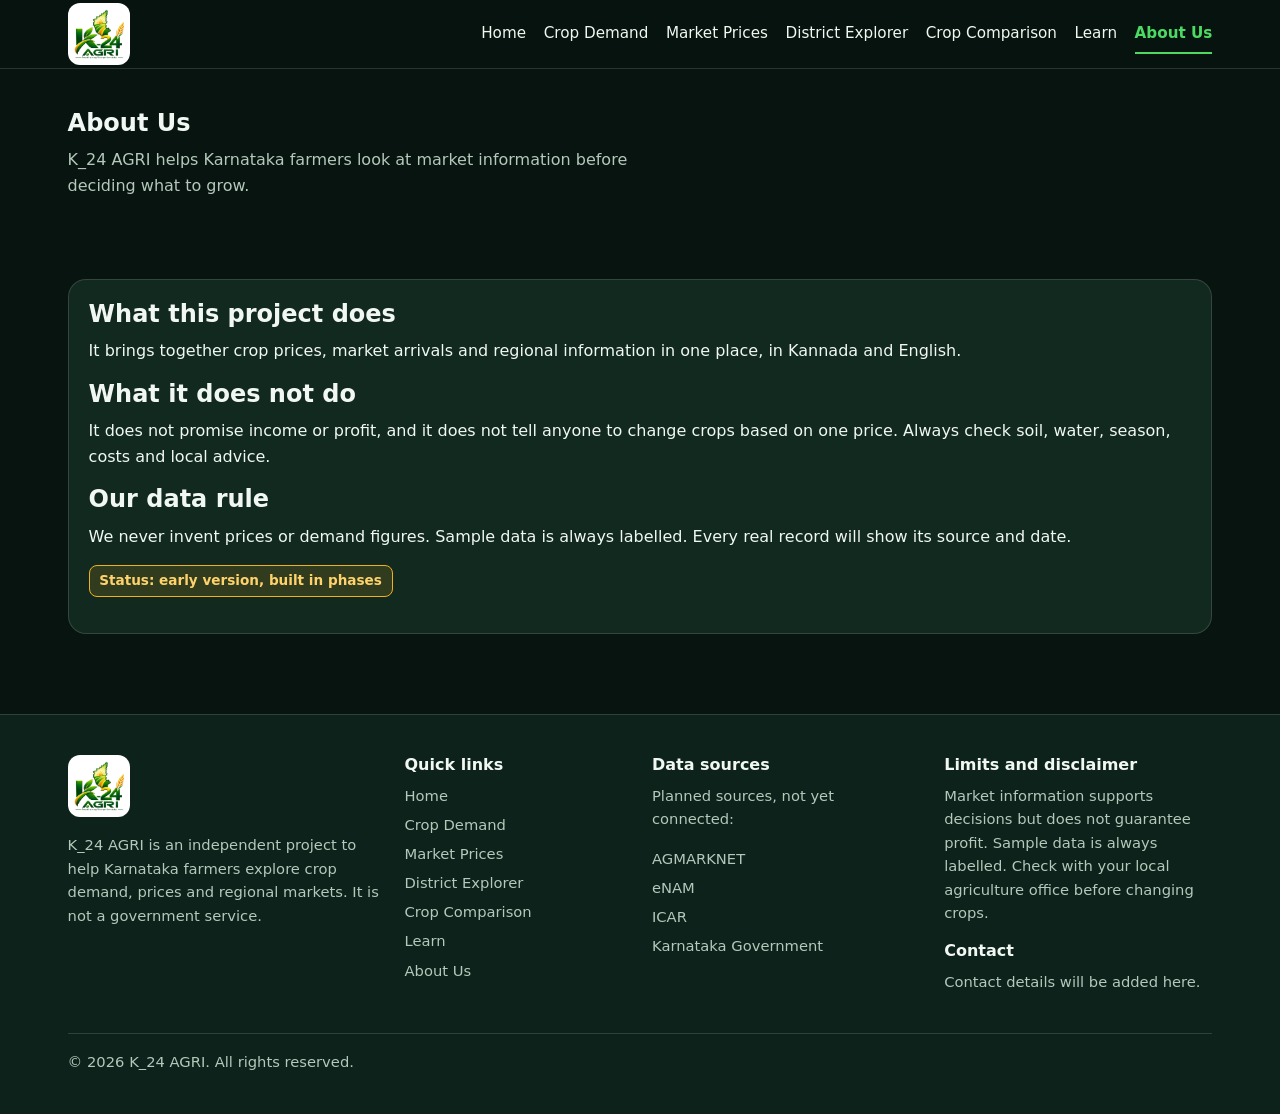
<file: pages/about.html>
<!DOCTYPE html>
<html lang="en" data-theme="dark">
<head>
  <meta charset="UTF-8">
  <meta name="viewport" content="width=device-width, initial-scale=1">
  <title>About Us – K_24 AGRI</title>
  <meta name="description" content="About the K_24 AGRI project and its data rules.">
  <link rel="icon" type="image/png" href="../assets/images/k24-agri-logo.png">
  <link rel="stylesheet" href="../css/style.css">
</head>
<body data-base="../">
<a class="skip-link" href="#main" data-i18n="aria.skip">Skip to content</a>
<header class="site-header">
  <div class="container header-inner">
    <a class="logo-link" href="../index.html" aria-label="K_24 AGRI home" data-i18n-aria="aria.home">
      <span class="logo-badge"><img class="site-logo" src="../assets/images/k24-agri-logo.png" alt="K_24 AGRI – Smart Farming. Stronger Karnataka." width="48" height="48"></span>
    </a>
    <button class="nav-toggle" id="navToggle" type="button" aria-expanded="false" aria-controls="mainNav" aria-label="Open menu" data-i18n-aria="aria.menu">&#9776;</button>
    <nav class="main-nav" id="mainNav" aria-label="Main">
      <ul><li><a href="../index.html" data-i18n="nav.home">Home</a></li><li><a href="../pages/crop-demand.html" data-i18n="nav.crop-demand">Crop Demand</a></li><li><a href="../pages/market-prices.html" data-i18n="nav.market-prices">Market Prices</a></li><li><a href="../pages/district-explorer.html" data-i18n="nav.district-explorer">District Explorer</a></li><li><a href="../pages/crop-comparison.html" data-i18n="nav.crop-comparison">Crop Comparison</a></li><li><a href="../pages/learn.html" data-i18n="nav.learn">Learn</a></li><li><a href="../pages/about.html" data-i18n="nav.about" aria-current="page">About Us</a></li></ul>
    </nav>
  </div>
</header>
<main id="main">
<section class="page-hero"><div class="container">
  <h1 data-i18n="nav.about">About Us</h1>
  <p class="section-intro" data-i18n="about.lead">K_24 AGRI helps Karnataka farmers look at market information before deciding what to grow.</p>
</div></section>
<section class="section"><div class="container"><div class="panel">
  <h2 data-i18n="about.h1">What this project does</h2>
  <p data-i18n="about.p1">It brings together crop prices, market arrivals and regional information in one place, in Kannada and English.</p>
  <h2 data-i18n="about.h2">What it does not do</h2>
  <p data-i18n="about.p2">It does not promise income or profit, and it does not tell anyone to change crops based on one price. Always check soil, water, season, costs and local advice.</p>
  <h2 data-i18n="about.h3">Our data rule</h2>
  <p data-i18n="about.p3">We never invent prices or demand figures. Sample data is always labelled. Every real record will show its source and date.</p>
  <p><span class="demo-badge" data-i18n="about.status">Status: early version, built in phases</span></p>
</div></div></section>
</main>
<footer class="site-footer">
  <div class="container">
    <div class="footer-grid">
      <div>
        <span class="logo-badge"><img class="site-logo" src="../assets/images/k24-agri-logo.png" alt="K_24 AGRI logo" width="48" height="48"></span>
        <p style="margin-top:.8rem" data-i18n="footer.about">K_24 AGRI is an independent project to help Karnataka farmers explore crop demand, prices and regional markets. It is not a government service.</p>
      </div>
      <div><h3 data-i18n="footer.links">Quick links</h3><ul><li><a href="../index.html" data-i18n="nav.home">Home</a></li><li><a href="../pages/crop-demand.html" data-i18n="nav.crop-demand">Crop Demand</a></li><li><a href="../pages/market-prices.html" data-i18n="nav.market-prices">Market Prices</a></li><li><a href="../pages/district-explorer.html" data-i18n="nav.district-explorer">District Explorer</a></li><li><a href="../pages/crop-comparison.html" data-i18n="nav.crop-comparison">Crop Comparison</a></li><li><a href="../pages/learn.html" data-i18n="nav.learn">Learn</a></li><li><a href="../pages/about.html" data-i18n="nav.about">About Us</a></li></ul></div>
      <div><h3 data-i18n="footer.sources">Data sources</h3>
        <p data-i18n="footer.sourcesText">Planned sources, not yet connected:</p>
        <ul>
          <li><a href="https://agmarknet.gov.in/" target="_blank" rel="noopener">AGMARKNET</a></li>
          <li><a href="https://enam.gov.in/" target="_blank" rel="noopener">eNAM</a></li>
          <li><a href="https://icar.org.in/" target="_blank" rel="noopener">ICAR</a></li>
          <li><a href="https://www.karnataka.gov.in/" target="_blank" rel="noopener">Karnataka Government</a></li>
        </ul>
      </div>
      <div><h3 data-i18n="footer.limits">Limits and disclaimer</h3>
        <p data-i18n="footer.limitsText">Market information supports decisions but does not guarantee profit. Sample data is always labelled. Check with your local agriculture office before changing crops.</p>
        <h3 data-i18n="footer.contact">Contact</h3>
        <p data-i18n="footer.contactText">Contact details will be added here.</p>
      </div>
    </div>
    <p class="copyright">&copy; 2026 K_24 AGRI. <span data-i18n="footer.rights">All rights reserved.</span></p>
  </div>
</footer>
<script src="../js/translations.js"></script>
<script src="../js/app.js"></script>
</body>
</html>
</file>
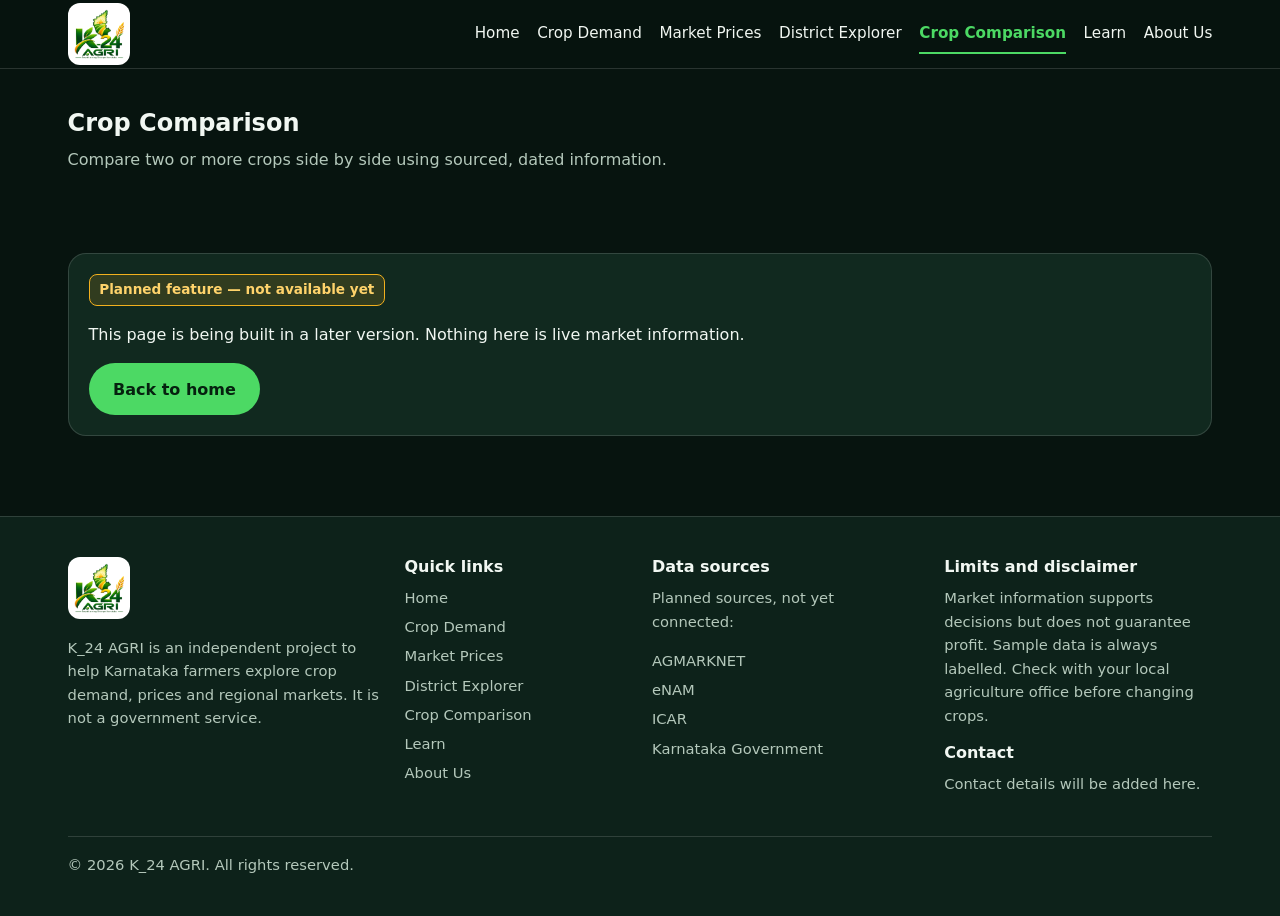
<file: pages/crop-comparison.html>
<!DOCTYPE html>
<html lang="en" data-theme="dark">
<head>
  <meta charset="UTF-8">
  <meta name="viewport" content="width=device-width, initial-scale=1">
  <title>Crop Comparison – K_24 AGRI</title>
  <meta name="description" content="Compare two or more crops side by side using sourced, dated information.">
  <link rel="icon" type="image/png" href="../assets/images/k24-agri-logo.png">
  <link rel="stylesheet" href="../css/style.css">
</head>
<body data-base="../">
<a class="skip-link" href="#main" data-i18n="aria.skip">Skip to content</a>
<header class="site-header">
  <div class="container header-inner">
    <a class="logo-link" href="../index.html" aria-label="K_24 AGRI home" data-i18n-aria="aria.home">
      <span class="logo-badge"><img class="site-logo" src="../assets/images/k24-agri-logo.png" alt="K_24 AGRI – Smart Farming. Stronger Karnataka." width="48" height="48"></span>
    </a>
    <button class="nav-toggle" id="navToggle" type="button" aria-expanded="false" aria-controls="mainNav" aria-label="Open menu" data-i18n-aria="aria.menu">&#9776;</button>
    <nav class="main-nav" id="mainNav" aria-label="Main">
      <ul><li><a href="../index.html" data-i18n="nav.home">Home</a></li><li><a href="../pages/crop-demand.html" data-i18n="nav.crop-demand">Crop Demand</a></li><li><a href="../pages/market-prices.html" data-i18n="nav.market-prices">Market Prices</a></li><li><a href="../pages/district-explorer.html" data-i18n="nav.district-explorer">District Explorer</a></li><li><a href="../pages/crop-comparison.html" data-i18n="nav.crop-comparison" aria-current="page">Crop Comparison</a></li><li><a href="../pages/learn.html" data-i18n="nav.learn">Learn</a></li><li><a href="../pages/about.html" data-i18n="nav.about">About Us</a></li></ul>
    </nav>
  </div>
</header>
<main id="main">
<section class="page-hero"><div class="container">
  <h1 data-i18n="nav.crop-comparison">Crop Comparison</h1>
  <p class="section-intro" data-i18n="stub.crop-comparison">Compare two or more crops side by side using sourced, dated information.</p>
</div></section>
<section class="section"><div class="container"><div class="panel coming-soon">
  <p><span class="demo-badge" data-i18n="stub.badge">Planned feature — not available yet</span></p>
  <p data-i18n="stub.text">This page is being built in a later version. Nothing here is live market information.</p>
  <a class="btn btn-primary" href="../index.html" data-i18n="stub.back">Back to home</a>
</div></div></section>
</main>
<footer class="site-footer">
  <div class="container">
    <div class="footer-grid">
      <div>
        <span class="logo-badge"><img class="site-logo" src="../assets/images/k24-agri-logo.png" alt="K_24 AGRI logo" width="48" height="48"></span>
        <p style="margin-top:.8rem" data-i18n="footer.about">K_24 AGRI is an independent project to help Karnataka farmers explore crop demand, prices and regional markets. It is not a government service.</p>
      </div>
      <div><h3 data-i18n="footer.links">Quick links</h3><ul><li><a href="../index.html" data-i18n="nav.home">Home</a></li><li><a href="../pages/crop-demand.html" data-i18n="nav.crop-demand">Crop Demand</a></li><li><a href="../pages/market-prices.html" data-i18n="nav.market-prices">Market Prices</a></li><li><a href="../pages/district-explorer.html" data-i18n="nav.district-explorer">District Explorer</a></li><li><a href="../pages/crop-comparison.html" data-i18n="nav.crop-comparison">Crop Comparison</a></li><li><a href="../pages/learn.html" data-i18n="nav.learn">Learn</a></li><li><a href="../pages/about.html" data-i18n="nav.about">About Us</a></li></ul></div>
      <div><h3 data-i18n="footer.sources">Data sources</h3>
        <p data-i18n="footer.sourcesText">Planned sources, not yet connected:</p>
        <ul>
          <li><a href="https://agmarknet.gov.in/" target="_blank" rel="noopener">AGMARKNET</a></li>
          <li><a href="https://enam.gov.in/" target="_blank" rel="noopener">eNAM</a></li>
          <li><a href="https://icar.org.in/" target="_blank" rel="noopener">ICAR</a></li>
          <li><a href="https://www.karnataka.gov.in/" target="_blank" rel="noopener">Karnataka Government</a></li>
        </ul>
      </div>
      <div><h3 data-i18n="footer.limits">Limits and disclaimer</h3>
        <p data-i18n="footer.limitsText">Market information supports decisions but does not guarantee profit. Sample data is always labelled. Check with your local agriculture office before changing crops.</p>
        <h3 data-i18n="footer.contact">Contact</h3>
        <p data-i18n="footer.contactText">Contact details will be added here.</p>
      </div>
    </div>
    <p class="copyright">&copy; 2026 K_24 AGRI. <span data-i18n="footer.rights">All rights reserved.</span></p>
  </div>
</footer>
<script src="../js/translations.js"></script>
<script src="../js/app.js"></script>
</body>
</html>
</file>
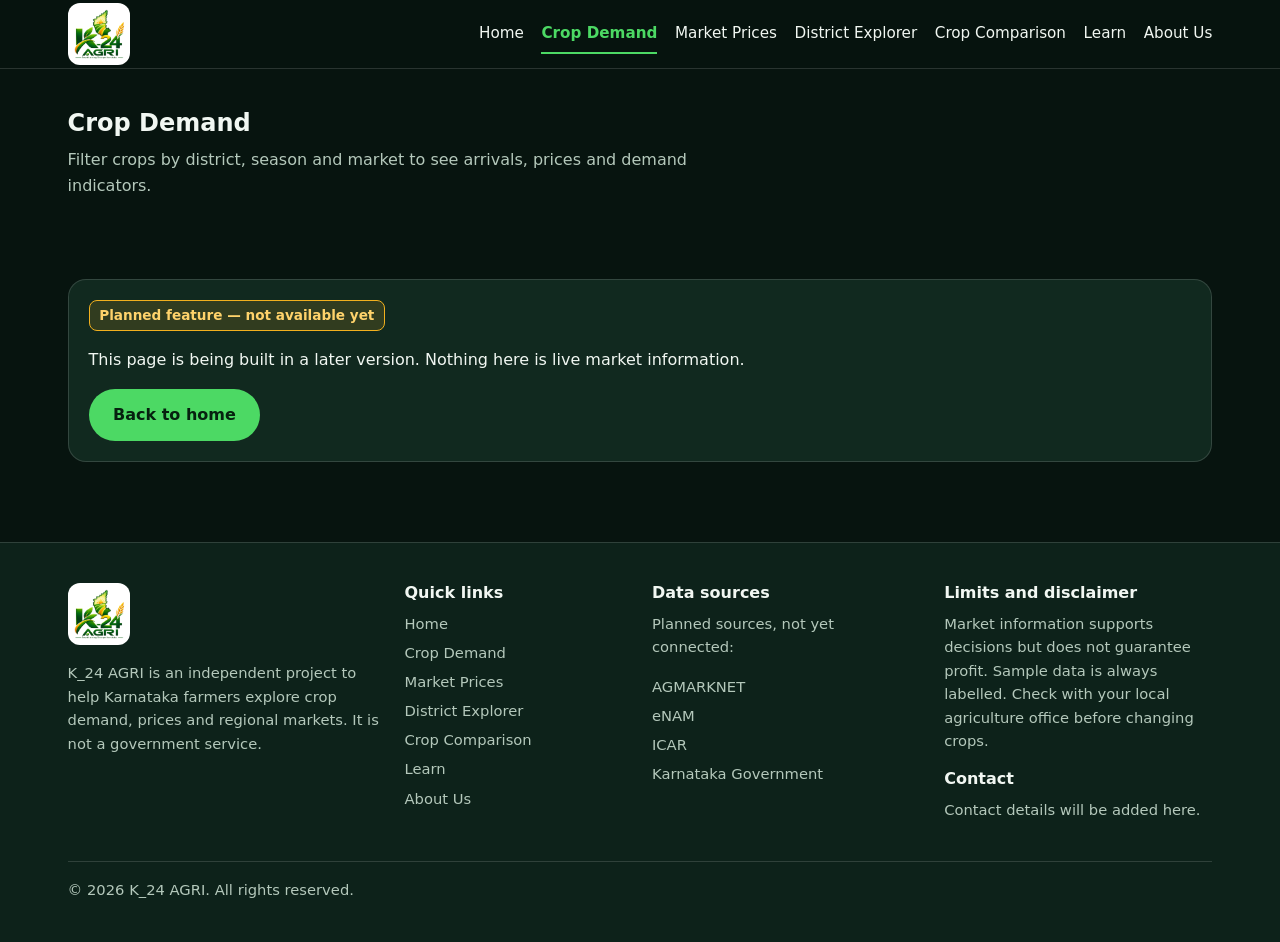
<file: pages/crop-demand.html>
<!DOCTYPE html>
<html lang="en" data-theme="dark">
<head>
  <meta charset="UTF-8">
  <meta name="viewport" content="width=device-width, initial-scale=1">
  <title>Crop Demand – K_24 AGRI</title>
  <meta name="description" content="Filter crops by district, season and market to see arrivals, prices and demand indicators.">
  <link rel="icon" type="image/png" href="../assets/images/k24-agri-logo.png">
  <link rel="stylesheet" href="../css/style.css">
</head>
<body data-base="../">
<a class="skip-link" href="#main" data-i18n="aria.skip">Skip to content</a>
<header class="site-header">
  <div class="container header-inner">
    <a class="logo-link" href="../index.html" aria-label="K_24 AGRI home" data-i18n-aria="aria.home">
      <span class="logo-badge"><img class="site-logo" src="../assets/images/k24-agri-logo.png" alt="K_24 AGRI – Smart Farming. Stronger Karnataka." width="48" height="48"></span>
    </a>
    <button class="nav-toggle" id="navToggle" type="button" aria-expanded="false" aria-controls="mainNav" aria-label="Open menu" data-i18n-aria="aria.menu">&#9776;</button>
    <nav class="main-nav" id="mainNav" aria-label="Main">
      <ul><li><a href="../index.html" data-i18n="nav.home">Home</a></li><li><a href="../pages/crop-demand.html" data-i18n="nav.crop-demand" aria-current="page">Crop Demand</a></li><li><a href="../pages/market-prices.html" data-i18n="nav.market-prices">Market Prices</a></li><li><a href="../pages/district-explorer.html" data-i18n="nav.district-explorer">District Explorer</a></li><li><a href="../pages/crop-comparison.html" data-i18n="nav.crop-comparison">Crop Comparison</a></li><li><a href="../pages/learn.html" data-i18n="nav.learn">Learn</a></li><li><a href="../pages/about.html" data-i18n="nav.about">About Us</a></li></ul>
    </nav>
  </div>
</header>
<main id="main">
<section class="page-hero"><div class="container">
  <h1 data-i18n="nav.crop-demand">Crop Demand</h1>
  <p class="section-intro" data-i18n="stub.crop-demand">Filter crops by district, season and market to see arrivals, prices and demand indicators.</p>
</div></section>
<section class="section"><div class="container"><div class="panel coming-soon">
  <p><span class="demo-badge" data-i18n="stub.badge">Planned feature — not available yet</span></p>
  <p data-i18n="stub.text">This page is being built in a later version. Nothing here is live market information.</p>
  <a class="btn btn-primary" href="../index.html" data-i18n="stub.back">Back to home</a>
</div></div></section>
</main>
<footer class="site-footer">
  <div class="container">
    <div class="footer-grid">
      <div>
        <span class="logo-badge"><img class="site-logo" src="../assets/images/k24-agri-logo.png" alt="K_24 AGRI logo" width="48" height="48"></span>
        <p style="margin-top:.8rem" data-i18n="footer.about">K_24 AGRI is an independent project to help Karnataka farmers explore crop demand, prices and regional markets. It is not a government service.</p>
      </div>
      <div><h3 data-i18n="footer.links">Quick links</h3><ul><li><a href="../index.html" data-i18n="nav.home">Home</a></li><li><a href="../pages/crop-demand.html" data-i18n="nav.crop-demand">Crop Demand</a></li><li><a href="../pages/market-prices.html" data-i18n="nav.market-prices">Market Prices</a></li><li><a href="../pages/district-explorer.html" data-i18n="nav.district-explorer">District Explorer</a></li><li><a href="../pages/crop-comparison.html" data-i18n="nav.crop-comparison">Crop Comparison</a></li><li><a href="../pages/learn.html" data-i18n="nav.learn">Learn</a></li><li><a href="../pages/about.html" data-i18n="nav.about">About Us</a></li></ul></div>
      <div><h3 data-i18n="footer.sources">Data sources</h3>
        <p data-i18n="footer.sourcesText">Planned sources, not yet connected:</p>
        <ul>
          <li><a href="https://agmarknet.gov.in/" target="_blank" rel="noopener">AGMARKNET</a></li>
          <li><a href="https://enam.gov.in/" target="_blank" rel="noopener">eNAM</a></li>
          <li><a href="https://icar.org.in/" target="_blank" rel="noopener">ICAR</a></li>
          <li><a href="https://www.karnataka.gov.in/" target="_blank" rel="noopener">Karnataka Government</a></li>
        </ul>
      </div>
      <div><h3 data-i18n="footer.limits">Limits and disclaimer</h3>
        <p data-i18n="footer.limitsText">Market information supports decisions but does not guarantee profit. Sample data is always labelled. Check with your local agriculture office before changing crops.</p>
        <h3 data-i18n="footer.contact">Contact</h3>
        <p data-i18n="footer.contactText">Contact details will be added here.</p>
      </div>
    </div>
    <p class="copyright">&copy; 2026 K_24 AGRI. <span data-i18n="footer.rights">All rights reserved.</span></p>
  </div>
</footer>
<script src="../js/translations.js"></script>
<script src="../js/app.js"></script>
</body>
</html>
</file>
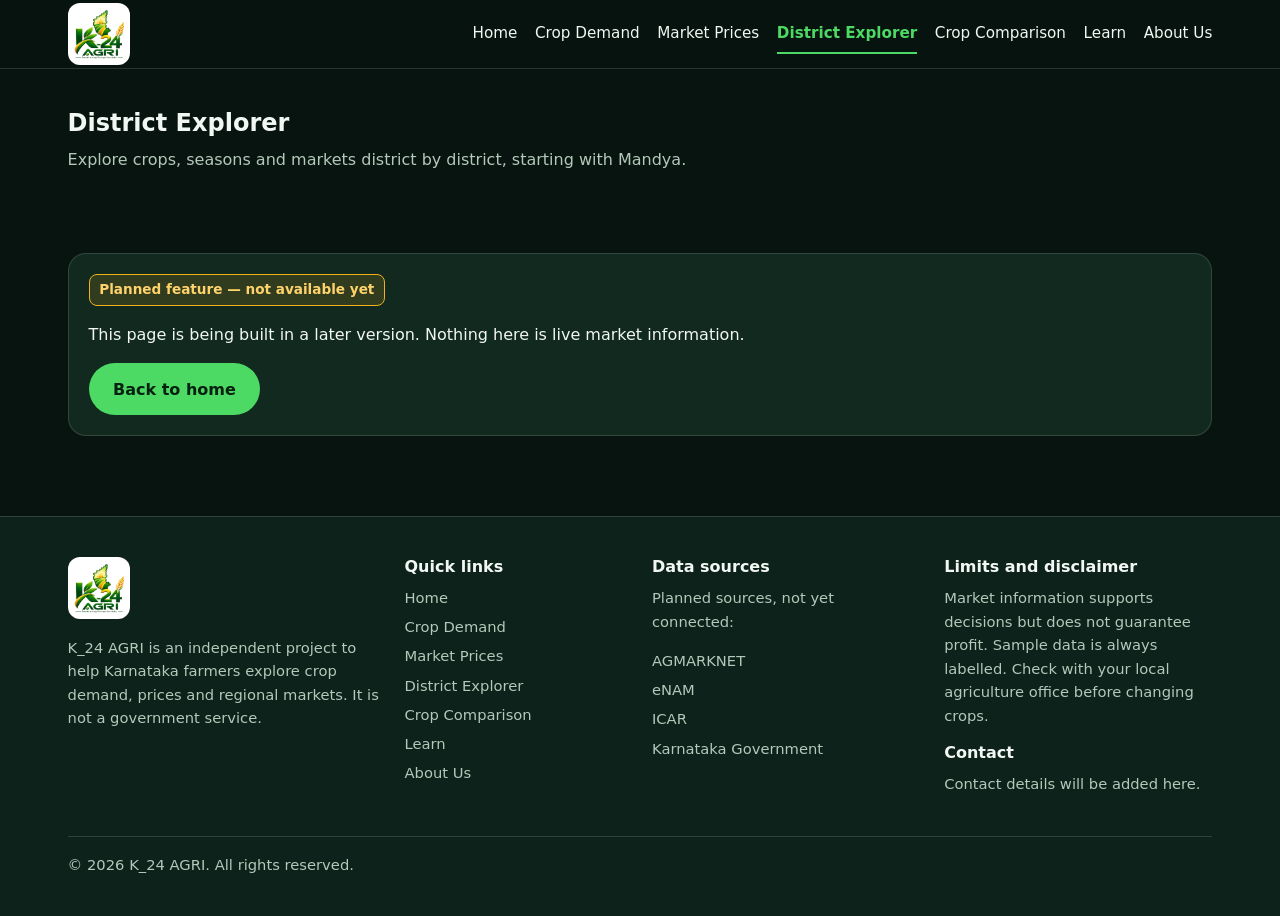
<file: pages/district-explorer.html>
<!DOCTYPE html>
<html lang="en" data-theme="dark">
<head>
  <meta charset="UTF-8">
  <meta name="viewport" content="width=device-width, initial-scale=1">
  <title>District Explorer – K_24 AGRI</title>
  <meta name="description" content="Explore crops, seasons and markets district by district, starting with Mandya.">
  <link rel="icon" type="image/png" href="../assets/images/k24-agri-logo.png">
  <link rel="stylesheet" href="../css/style.css">
</head>
<body data-base="../">
<a class="skip-link" href="#main" data-i18n="aria.skip">Skip to content</a>
<header class="site-header">
  <div class="container header-inner">
    <a class="logo-link" href="../index.html" aria-label="K_24 AGRI home" data-i18n-aria="aria.home">
      <span class="logo-badge"><img class="site-logo" src="../assets/images/k24-agri-logo.png" alt="K_24 AGRI – Smart Farming. Stronger Karnataka." width="48" height="48"></span>
    </a>
    <button class="nav-toggle" id="navToggle" type="button" aria-expanded="false" aria-controls="mainNav" aria-label="Open menu" data-i18n-aria="aria.menu">&#9776;</button>
    <nav class="main-nav" id="mainNav" aria-label="Main">
      <ul><li><a href="../index.html" data-i18n="nav.home">Home</a></li><li><a href="../pages/crop-demand.html" data-i18n="nav.crop-demand">Crop Demand</a></li><li><a href="../pages/market-prices.html" data-i18n="nav.market-prices">Market Prices</a></li><li><a href="../pages/district-explorer.html" data-i18n="nav.district-explorer" aria-current="page">District Explorer</a></li><li><a href="../pages/crop-comparison.html" data-i18n="nav.crop-comparison">Crop Comparison</a></li><li><a href="../pages/learn.html" data-i18n="nav.learn">Learn</a></li><li><a href="../pages/about.html" data-i18n="nav.about">About Us</a></li></ul>
    </nav>
  </div>
</header>
<main id="main">
<section class="page-hero"><div class="container">
  <h1 data-i18n="nav.district-explorer">District Explorer</h1>
  <p class="section-intro" data-i18n="stub.district-explorer">Explore crops, seasons and markets district by district, starting with Mandya.</p>
</div></section>
<section class="section"><div class="container"><div class="panel coming-soon">
  <p><span class="demo-badge" data-i18n="stub.badge">Planned feature — not available yet</span></p>
  <p data-i18n="stub.text">This page is being built in a later version. Nothing here is live market information.</p>
  <a class="btn btn-primary" href="../index.html" data-i18n="stub.back">Back to home</a>
</div></div></section>
</main>
<footer class="site-footer">
  <div class="container">
    <div class="footer-grid">
      <div>
        <span class="logo-badge"><img class="site-logo" src="../assets/images/k24-agri-logo.png" alt="K_24 AGRI logo" width="48" height="48"></span>
        <p style="margin-top:.8rem" data-i18n="footer.about">K_24 AGRI is an independent project to help Karnataka farmers explore crop demand, prices and regional markets. It is not a government service.</p>
      </div>
      <div><h3 data-i18n="footer.links">Quick links</h3><ul><li><a href="../index.html" data-i18n="nav.home">Home</a></li><li><a href="../pages/crop-demand.html" data-i18n="nav.crop-demand">Crop Demand</a></li><li><a href="../pages/market-prices.html" data-i18n="nav.market-prices">Market Prices</a></li><li><a href="../pages/district-explorer.html" data-i18n="nav.district-explorer">District Explorer</a></li><li><a href="../pages/crop-comparison.html" data-i18n="nav.crop-comparison">Crop Comparison</a></li><li><a href="../pages/learn.html" data-i18n="nav.learn">Learn</a></li><li><a href="../pages/about.html" data-i18n="nav.about">About Us</a></li></ul></div>
      <div><h3 data-i18n="footer.sources">Data sources</h3>
        <p data-i18n="footer.sourcesText">Planned sources, not yet connected:</p>
        <ul>
          <li><a href="https://agmarknet.gov.in/" target="_blank" rel="noopener">AGMARKNET</a></li>
          <li><a href="https://enam.gov.in/" target="_blank" rel="noopener">eNAM</a></li>
          <li><a href="https://icar.org.in/" target="_blank" rel="noopener">ICAR</a></li>
          <li><a href="https://www.karnataka.gov.in/" target="_blank" rel="noopener">Karnataka Government</a></li>
        </ul>
      </div>
      <div><h3 data-i18n="footer.limits">Limits and disclaimer</h3>
        <p data-i18n="footer.limitsText">Market information supports decisions but does not guarantee profit. Sample data is always labelled. Check with your local agriculture office before changing crops.</p>
        <h3 data-i18n="footer.contact">Contact</h3>
        <p data-i18n="footer.contactText">Contact details will be added here.</p>
      </div>
    </div>
    <p class="copyright">&copy; 2026 K_24 AGRI. <span data-i18n="footer.rights">All rights reserved.</span></p>
  </div>
</footer>
<script src="../js/translations.js"></script>
<script src="../js/app.js"></script>
</body>
</html>
</file>
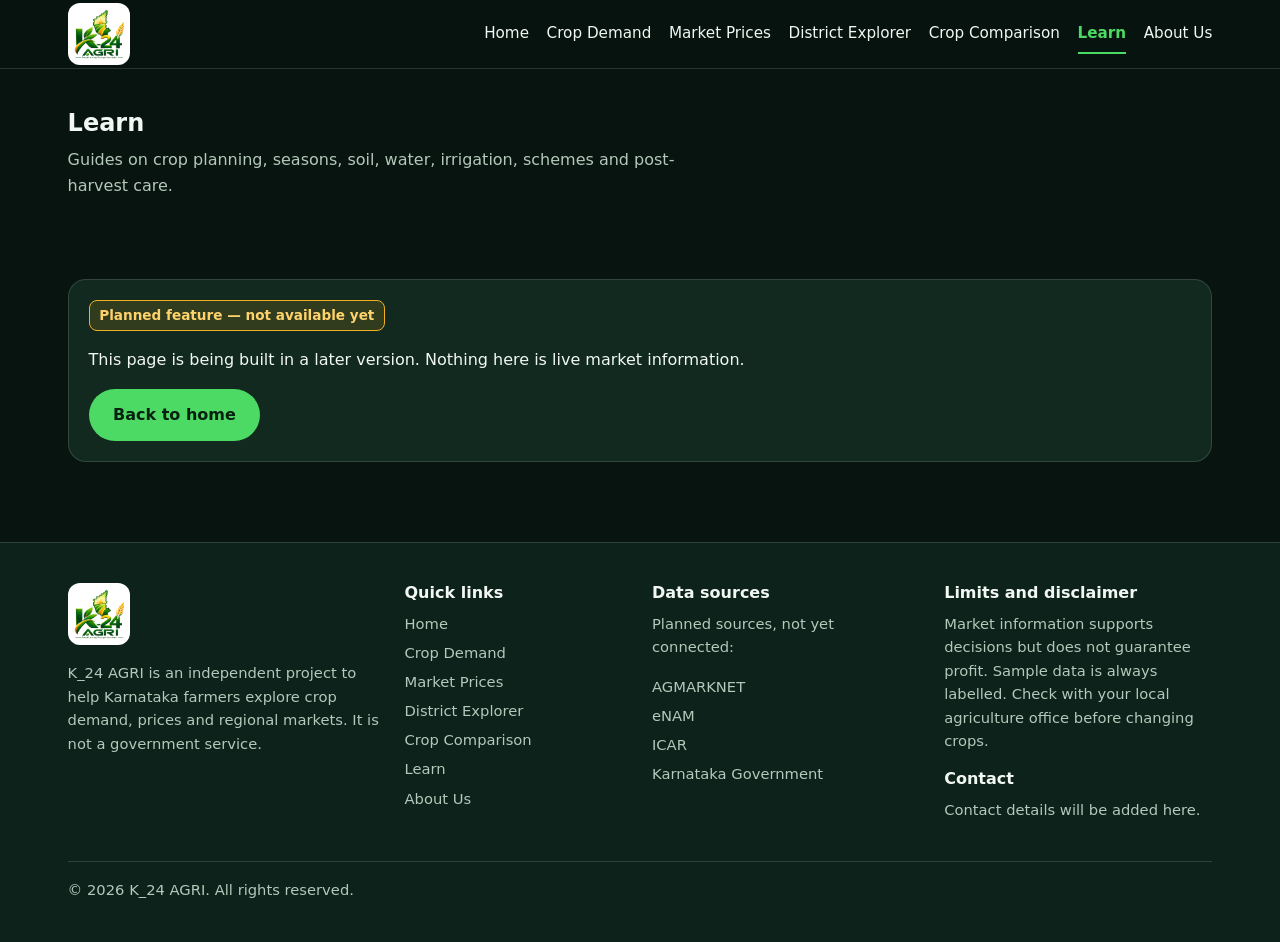
<file: pages/learn.html>
<!DOCTYPE html>
<html lang="en" data-theme="dark">
<head>
  <meta charset="UTF-8">
  <meta name="viewport" content="width=device-width, initial-scale=1">
  <title>Learn – K_24 AGRI</title>
  <meta name="description" content="Guides on crop planning, seasons, soil, water, irrigation, schemes and post-harvest care.">
  <link rel="icon" type="image/png" href="../assets/images/k24-agri-logo.png">
  <link rel="stylesheet" href="../css/style.css">
</head>
<body data-base="../">
<a class="skip-link" href="#main" data-i18n="aria.skip">Skip to content</a>
<header class="site-header">
  <div class="container header-inner">
    <a class="logo-link" href="../index.html" aria-label="K_24 AGRI home" data-i18n-aria="aria.home">
      <span class="logo-badge"><img class="site-logo" src="../assets/images/k24-agri-logo.png" alt="K_24 AGRI – Smart Farming. Stronger Karnataka." width="48" height="48"></span>
    </a>
    <button class="nav-toggle" id="navToggle" type="button" aria-expanded="false" aria-controls="mainNav" aria-label="Open menu" data-i18n-aria="aria.menu">&#9776;</button>
    <nav class="main-nav" id="mainNav" aria-label="Main">
      <ul><li><a href="../index.html" data-i18n="nav.home">Home</a></li><li><a href="../pages/crop-demand.html" data-i18n="nav.crop-demand">Crop Demand</a></li><li><a href="../pages/market-prices.html" data-i18n="nav.market-prices">Market Prices</a></li><li><a href="../pages/district-explorer.html" data-i18n="nav.district-explorer">District Explorer</a></li><li><a href="../pages/crop-comparison.html" data-i18n="nav.crop-comparison">Crop Comparison</a></li><li><a href="../pages/learn.html" data-i18n="nav.learn" aria-current="page">Learn</a></li><li><a href="../pages/about.html" data-i18n="nav.about">About Us</a></li></ul>
    </nav>
  </div>
</header>
<main id="main">
<section class="page-hero"><div class="container">
  <h1 data-i18n="nav.learn">Learn</h1>
  <p class="section-intro" data-i18n="stub.learn">Guides on crop planning, seasons, soil, water, irrigation, schemes and post-harvest care.</p>
</div></section>
<section class="section"><div class="container"><div class="panel coming-soon">
  <p><span class="demo-badge" data-i18n="stub.badge">Planned feature — not available yet</span></p>
  <p data-i18n="stub.text">This page is being built in a later version. Nothing here is live market information.</p>
  <a class="btn btn-primary" href="../index.html" data-i18n="stub.back">Back to home</a>
</div></div></section>
</main>
<footer class="site-footer">
  <div class="container">
    <div class="footer-grid">
      <div>
        <span class="logo-badge"><img class="site-logo" src="../assets/images/k24-agri-logo.png" alt="K_24 AGRI logo" width="48" height="48"></span>
        <p style="margin-top:.8rem" data-i18n="footer.about">K_24 AGRI is an independent project to help Karnataka farmers explore crop demand, prices and regional markets. It is not a government service.</p>
      </div>
      <div><h3 data-i18n="footer.links">Quick links</h3><ul><li><a href="../index.html" data-i18n="nav.home">Home</a></li><li><a href="../pages/crop-demand.html" data-i18n="nav.crop-demand">Crop Demand</a></li><li><a href="../pages/market-prices.html" data-i18n="nav.market-prices">Market Prices</a></li><li><a href="../pages/district-explorer.html" data-i18n="nav.district-explorer">District Explorer</a></li><li><a href="../pages/crop-comparison.html" data-i18n="nav.crop-comparison">Crop Comparison</a></li><li><a href="../pages/learn.html" data-i18n="nav.learn">Learn</a></li><li><a href="../pages/about.html" data-i18n="nav.about">About Us</a></li></ul></div>
      <div><h3 data-i18n="footer.sources">Data sources</h3>
        <p data-i18n="footer.sourcesText">Planned sources, not yet connected:</p>
        <ul>
          <li><a href="https://agmarknet.gov.in/" target="_blank" rel="noopener">AGMARKNET</a></li>
          <li><a href="https://enam.gov.in/" target="_blank" rel="noopener">eNAM</a></li>
          <li><a href="https://icar.org.in/" target="_blank" rel="noopener">ICAR</a></li>
          <li><a href="https://www.karnataka.gov.in/" target="_blank" rel="noopener">Karnataka Government</a></li>
        </ul>
      </div>
      <div><h3 data-i18n="footer.limits">Limits and disclaimer</h3>
        <p data-i18n="footer.limitsText">Market information supports decisions but does not guarantee profit. Sample data is always labelled. Check with your local agriculture office before changing crops.</p>
        <h3 data-i18n="footer.contact">Contact</h3>
        <p data-i18n="footer.contactText">Contact details will be added here.</p>
      </div>
    </div>
    <p class="copyright">&copy; 2026 K_24 AGRI. <span data-i18n="footer.rights">All rights reserved.</span></p>
  </div>
</footer>
<script src="../js/translations.js"></script>
<script src="../js/app.js"></script>
</body>
</html>
</file>
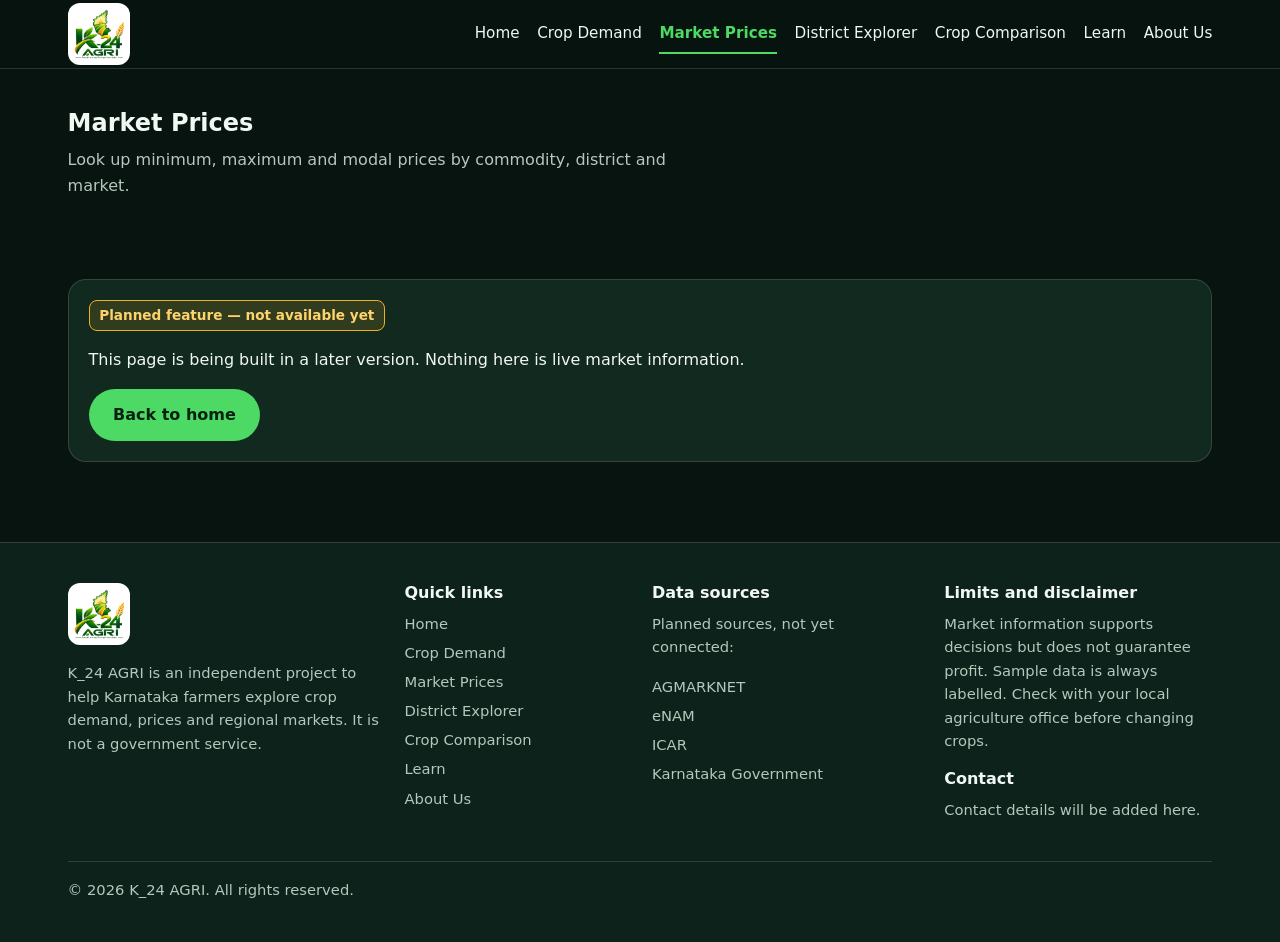
<file: pages/market-prices.html>
<!DOCTYPE html>
<html lang="en" data-theme="dark">
<head>
  <meta charset="UTF-8">
  <meta name="viewport" content="width=device-width, initial-scale=1">
  <title>Market Prices – K_24 AGRI</title>
  <meta name="description" content="Look up minimum, maximum and modal prices by commodity, district and market.">
  <link rel="icon" type="image/png" href="../assets/images/k24-agri-logo.png">
  <link rel="stylesheet" href="../css/style.css">
</head>
<body data-base="../">
<a class="skip-link" href="#main" data-i18n="aria.skip">Skip to content</a>
<header class="site-header">
  <div class="container header-inner">
    <a class="logo-link" href="../index.html" aria-label="K_24 AGRI home" data-i18n-aria="aria.home">
      <span class="logo-badge"><img class="site-logo" src="../assets/images/k24-agri-logo.png" alt="K_24 AGRI – Smart Farming. Stronger Karnataka." width="48" height="48"></span>
    </a>
    <button class="nav-toggle" id="navToggle" type="button" aria-expanded="false" aria-controls="mainNav" aria-label="Open menu" data-i18n-aria="aria.menu">&#9776;</button>
    <nav class="main-nav" id="mainNav" aria-label="Main">
      <ul><li><a href="../index.html" data-i18n="nav.home">Home</a></li><li><a href="../pages/crop-demand.html" data-i18n="nav.crop-demand">Crop Demand</a></li><li><a href="../pages/market-prices.html" data-i18n="nav.market-prices" aria-current="page">Market Prices</a></li><li><a href="../pages/district-explorer.html" data-i18n="nav.district-explorer">District Explorer</a></li><li><a href="../pages/crop-comparison.html" data-i18n="nav.crop-comparison">Crop Comparison</a></li><li><a href="../pages/learn.html" data-i18n="nav.learn">Learn</a></li><li><a href="../pages/about.html" data-i18n="nav.about">About Us</a></li></ul>
    </nav>
  </div>
</header>
<main id="main">
<section class="page-hero"><div class="container">
  <h1 data-i18n="nav.market-prices">Market Prices</h1>
  <p class="section-intro" data-i18n="stub.market-prices">Look up minimum, maximum and modal prices by commodity, district and market.</p>
</div></section>
<section class="section"><div class="container"><div class="panel coming-soon">
  <p><span class="demo-badge" data-i18n="stub.badge">Planned feature — not available yet</span></p>
  <p data-i18n="stub.text">This page is being built in a later version. Nothing here is live market information.</p>
  <a class="btn btn-primary" href="../index.html" data-i18n="stub.back">Back to home</a>
</div></div></section>
</main>
<footer class="site-footer">
  <div class="container">
    <div class="footer-grid">
      <div>
        <span class="logo-badge"><img class="site-logo" src="../assets/images/k24-agri-logo.png" alt="K_24 AGRI logo" width="48" height="48"></span>
        <p style="margin-top:.8rem" data-i18n="footer.about">K_24 AGRI is an independent project to help Karnataka farmers explore crop demand, prices and regional markets. It is not a government service.</p>
      </div>
      <div><h3 data-i18n="footer.links">Quick links</h3><ul><li><a href="../index.html" data-i18n="nav.home">Home</a></li><li><a href="../pages/crop-demand.html" data-i18n="nav.crop-demand">Crop Demand</a></li><li><a href="../pages/market-prices.html" data-i18n="nav.market-prices">Market Prices</a></li><li><a href="../pages/district-explorer.html" data-i18n="nav.district-explorer">District Explorer</a></li><li><a href="../pages/crop-comparison.html" data-i18n="nav.crop-comparison">Crop Comparison</a></li><li><a href="../pages/learn.html" data-i18n="nav.learn">Learn</a></li><li><a href="../pages/about.html" data-i18n="nav.about">About Us</a></li></ul></div>
      <div><h3 data-i18n="footer.sources">Data sources</h3>
        <p data-i18n="footer.sourcesText">Planned sources, not yet connected:</p>
        <ul>
          <li><a href="https://agmarknet.gov.in/" target="_blank" rel="noopener">AGMARKNET</a></li>
          <li><a href="https://enam.gov.in/" target="_blank" rel="noopener">eNAM</a></li>
          <li><a href="https://icar.org.in/" target="_blank" rel="noopener">ICAR</a></li>
          <li><a href="https://www.karnataka.gov.in/" target="_blank" rel="noopener">Karnataka Government</a></li>
        </ul>
      </div>
      <div><h3 data-i18n="footer.limits">Limits and disclaimer</h3>
        <p data-i18n="footer.limitsText">Market information supports decisions but does not guarantee profit. Sample data is always labelled. Check with your local agriculture office before changing crops.</p>
        <h3 data-i18n="footer.contact">Contact</h3>
        <p data-i18n="footer.contactText">Contact details will be added here.</p>
      </div>
    </div>
    <p class="copyright">&copy; 2026 K_24 AGRI. <span data-i18n="footer.rights">All rights reserved.</span></p>
  </div>
</footer>
<script src="../js/translations.js"></script>
<script src="../js/app.js"></script>
</body>
</html>
</file>
<file: css/style.css>
/* K_24 AGRI – global styles. Dark is the default theme; light via [data-theme="light"]. */
:root,
[data-theme="dark"] {
  --bg: #07140f;
  --bg-elev: #0d221a;
  --card: rgba(255, 255, 255, 0.06);
  --card-solid: #11291f;
  --border: rgba(255, 255, 255, 0.14);
  --text: #f1f7f2;
  --text-muted: #b4c8bb;
  --green-deep: #0f6b2f;
  --green-leaf: #4cd964;
  --gold: #f2b01e;
  --btn-bg: #4cd964;
  --btn-text: #06210f;
  --header-bg: rgba(7, 20, 15, 0.92);
  --hero-overlay: linear-gradient(90deg, rgba(4,16,10,.88) 0%, rgba(4,16,10,.6) 55%, rgba(4,16,10,.25) 100%);
  --demo-bg: rgba(242,176,30,.14);
  --demo-text: #ffd36b;
}
[data-theme="light"] {
  --bg: #fbfaf5;
  --bg-elev: #ffffff;
  --card: #ffffff;
  --card-solid: #ffffff;
  --border: #dfe5da;
  --text: #14301f;
  --text-muted: #4c6354;
  --green-deep: #0f6b2f;
  --green-leaf: #1f8a3b;
  --gold: #a87000;
  --btn-bg: #0f6b2f;
  --btn-text: #ffffff;
  --header-bg: rgba(255, 255, 255, 0.95);
  --hero-overlay: linear-gradient(90deg, rgba(4,16,10,.85) 0%, rgba(4,16,10,.55) 55%, rgba(4,16,10,.2) 100%);
  --demo-bg: #fff4d6;
  --demo-text: #6b4700;
}

*, *::before, *::after { box-sizing: border-box; }
html { -webkit-text-size-adjust: 100%; scroll-behavior: smooth; }
body {
  margin: 0;
  font-family: "Noto Sans Kannada", "Noto Sans", system-ui, -apple-system, "Segoe UI", Roboto, sans-serif;
  font-size: 1rem;
  line-height: 1.6;
  color: var(--text);
  background: var(--bg);
  transition: background-color .25s ease, color .25s ease;
  overflow-x: hidden;
}
img { max-width: 100%; height: auto; }
a { color: var(--green-leaf); }
h1, h2, h3 { line-height: 1.2; margin: 0 0 .6rem; }
p { margin: 0 0 1rem; }
:focus-visible { outline: 3px solid var(--gold); outline-offset: 2px; }
.container { width: 100%; max-width: 1180px; margin: 0 auto; padding: 0 1.1rem; }
.section { padding: 3rem 0; }
.section-title { font-size: clamp(1.5rem, 5vw, 2.1rem); }
.section-intro { color: var(--text-muted); max-width: 62ch; }
.skip-link { position: absolute; left: -999px; top: 0; background: var(--gold); color: #000; padding: .6rem 1rem; z-index: 100; }
.skip-link:focus { left: 0; }

/* ---------- Header ---------- */
.site-header { position: sticky; top: 0; z-index: 50; background: var(--header-bg); border-bottom: 1px solid var(--border); backdrop-filter: blur(10px); }
.header-inner { display: flex; align-items: center; justify-content: space-between; gap: 1rem; min-height: 68px; }
/* Logo sits on a light badge so its original dark-green letters stay readable in dark mode. */
.logo-badge { display: inline-flex; background: #ffffff; border-radius: 12px; padding: 4px; }
.site-logo { display: block; height: 48px; width: auto; }
.logo-link { display: inline-flex; text-decoration: none; }
.nav-toggle { min-width: 48px; min-height: 48px; border: 1px solid var(--border); background: var(--card); color: var(--text); border-radius: 12px; font-size: 1.5rem; cursor: pointer; }
.main-nav { display: none; position: absolute; left: 0; right: 0; top: 100%; background: var(--bg-elev); border-bottom: 1px solid var(--border); padding: .5rem 1.1rem 1rem; }
.main-nav.open { display: block; }
.main-nav ul { list-style: none; margin: 0; padding: 0; }
.main-nav a { display: block; padding: .85rem .25rem; min-height: 48px; color: var(--text); text-decoration: none; border-bottom: 1px solid var(--border); font-weight: 500; }
.main-nav a[aria-current="page"] { color: var(--green-leaf); font-weight: 700; }
@media (min-width: 960px) {
  .nav-toggle { display: none; }
  .main-nav { display: block; position: static; background: transparent; border: 0; padding: 0; }
  .main-nav ul { display: flex; gap: 1.1rem; }
  .main-nav a { border: 0; padding: .4rem 0; min-height: 0; font-size: .95rem; border-bottom: 2px solid transparent; }
  .main-nav a[aria-current="page"] { border-bottom-color: var(--green-leaf); }
  .site-logo { height: 54px; }
}

/* ---------- Buttons & badges ---------- */
.btn { display: inline-flex; align-items: center; justify-content: center; min-height: 48px; padding: .7rem 1.4rem; border-radius: 999px; font-weight: 700; text-decoration: none; border: 2px solid transparent; cursor: pointer; font-size: 1rem; font-family: inherit; }
.btn-primary { background: var(--btn-bg); color: var(--btn-text); }
.btn-outline { background: transparent; color: #fff; border-color: rgba(255,255,255,.7); }
.btn-solid-outline { background: transparent; color: var(--text); border-color: var(--border); }
.btn[disabled], .btn[aria-disabled="true"] { opacity: .5; cursor: not-allowed; }
.demo-badge { display: inline-block; background: var(--demo-bg); color: var(--demo-text); border: 1px solid var(--gold); border-radius: 8px; padding: .25rem .6rem; font-size: .85rem; font-weight: 600; }

/* ---------- Hero ---------- */
.hero { position: relative; color: #fff; background-color: #0a2a16;
  background-image: var(--hero-overlay), url("../assets/images/hero-farmland.jpg"), url("../assets/images/hero-fallback.svg");
  background-size: cover; background-position: center; }
.hero-inner { padding: 3.5rem 0 3rem; }
.hero h1 { font-size: clamp(2rem, 8vw, 3.4rem); max-width: 16ch; }
.hero .lead { font-size: clamp(1.05rem, 3.5vw, 1.25rem); max-width: 50ch; color: #e3efe6; }
.hero-tagline { color: #ffd36b; font-weight: 600; margin-bottom: 1.5rem; }
.hero-actions { display: flex; flex-wrap: wrap; gap: .8rem; margin-top: 1.5rem; }
.hero-actions .btn { flex: 1 1 220px; }
@media (min-width: 640px) { .hero-actions .btn { flex: 0 0 auto; } .hero-inner { padding: 5rem 0 4.5rem; } }

/* ---------- Location selector ---------- */
.panel { background: var(--card-solid); border: 1px solid var(--border); border-radius: 18px; padding: 1.25rem; }
.location-grid { display: grid; gap: 1rem; grid-template-columns: 1fr; margin: 1.25rem 0; }
@media (min-width: 720px) { .location-grid { grid-template-columns: repeat(4, 1fr); } }
.field label { display: block; font-weight: 600; margin-bottom: .35rem; font-size: .95rem; }
.field select, .field input { width: 100%; min-height: 48px; padding: .6rem .8rem; font-size: 1rem; font-family: inherit; color: var(--text); background: var(--bg-elev); border: 1px solid var(--border); border-radius: 12px; }
.field select:disabled { opacity: .6; }
.helper { font-size: .9rem; color: var(--text-muted); }
.location-result { margin-top: 1rem; padding: .9rem 1rem; border-radius: 12px; background: var(--bg-elev); border: 1px dashed var(--border); }
.status-error { color: #ff8a80; }

/* ---------- Cards ---------- */
.card-grid { display: grid; gap: 1rem; grid-template-columns: 1fr; margin-top: 1.5rem; }
@media (min-width: 640px) { .card-grid { grid-template-columns: repeat(2, 1fr); } }
@media (min-width: 960px) { .card-grid.cols-4 { grid-template-columns: repeat(4, 1fr); } }
.card { background: var(--card); border: 1px solid var(--border); border-radius: 16px; padding: 1.1rem 1.1rem 1.2rem; display: flex; flex-direction: column; gap: .5rem; }
.card h3 { font-size: 1.1rem; margin: 0; }
.card p { margin: 0; color: var(--text-muted); font-size: .95rem; }
.card .meta { font-size: .85rem; color: var(--text-muted); border-top: 1px solid var(--border); padding-top: .55rem; margin-top: auto; }
.card-icon { font-size: 1.6rem; }

/* ---------- Regions ---------- */
.region-grid { display: grid; gap: .75rem; grid-template-columns: repeat(2, 1fr); margin-top: 1.5rem; }
@media (min-width: 720px) { .region-grid { grid-template-columns: repeat(5, 1fr); } }
.region-card { display: flex; flex-direction: column; gap: .3rem; padding: 1rem; min-height: 96px; background: var(--card); border: 1px solid var(--border); border-radius: 14px; color: var(--text); text-decoration: none; }
.region-card strong { font-size: 1.05rem; }
.region-card small { color: var(--text-muted); }
.region-card:hover { border-color: var(--green-leaf); }

/* ---------- Steps ---------- */
.steps { list-style: none; counter-reset: step; padding: 0; margin: 1.5rem 0 0; display: grid; gap: 1rem; grid-template-columns: 1fr; }
@media (min-width: 720px) { .steps { grid-template-columns: repeat(4, 1fr); } }
.steps li { counter-increment: step; background: var(--card); border: 1px solid var(--border); border-radius: 16px; padding: 1.1rem; }
.steps li::before { content: counter(step); display: inline-flex; width: 36px; height: 36px; align-items: center; justify-content: center; border-radius: 50%; background: var(--btn-bg); color: var(--btn-text); font-weight: 700; margin-bottom: .6rem; }
.steps h3 { font-size: 1.05rem; }
.steps p { color: var(--text-muted); font-size: .95rem; margin: 0; }
.notice { margin-top: 1.5rem; padding: 1rem 1.1rem; border-left: 4px solid var(--gold); background: var(--card); border-radius: 8px; }

/* ---------- Coming-soon pages ---------- */
.page-hero { padding: 2.5rem 0 1rem; }
.coming-soon { text-align: left; }

/* ---------- Footer ---------- */
.site-footer { background: var(--bg-elev); border-top: 1px solid var(--border); padding: 2.5rem 0 1.5rem; margin-top: 2rem; }
.footer-grid { display: grid; gap: 1.5rem; grid-template-columns: 1fr; }
@media (min-width: 720px) { .footer-grid { grid-template-columns: 1.4fr 1fr 1.2fr 1.2fr; } }
.site-footer h3 { font-size: 1rem; }
.site-footer ul { list-style: none; margin: 0; padding: 0; }
.site-footer li { margin-bottom: .35rem; }
.site-footer a { color: var(--text-muted); text-decoration: none; }
.site-footer a:hover { color: var(--green-leaf); }
.site-footer p, .site-footer li { color: var(--text-muted); font-size: .92rem; }
.copyright { border-top: 1px solid var(--border); margin-top: 1.5rem; padding-top: 1rem; font-size: .88rem; color: var(--text-muted); }

@media (prefers-reduced-motion: reduce) { * { transition: none !important; animation: none !important; scroll-behavior: auto !important; } }
</file>
